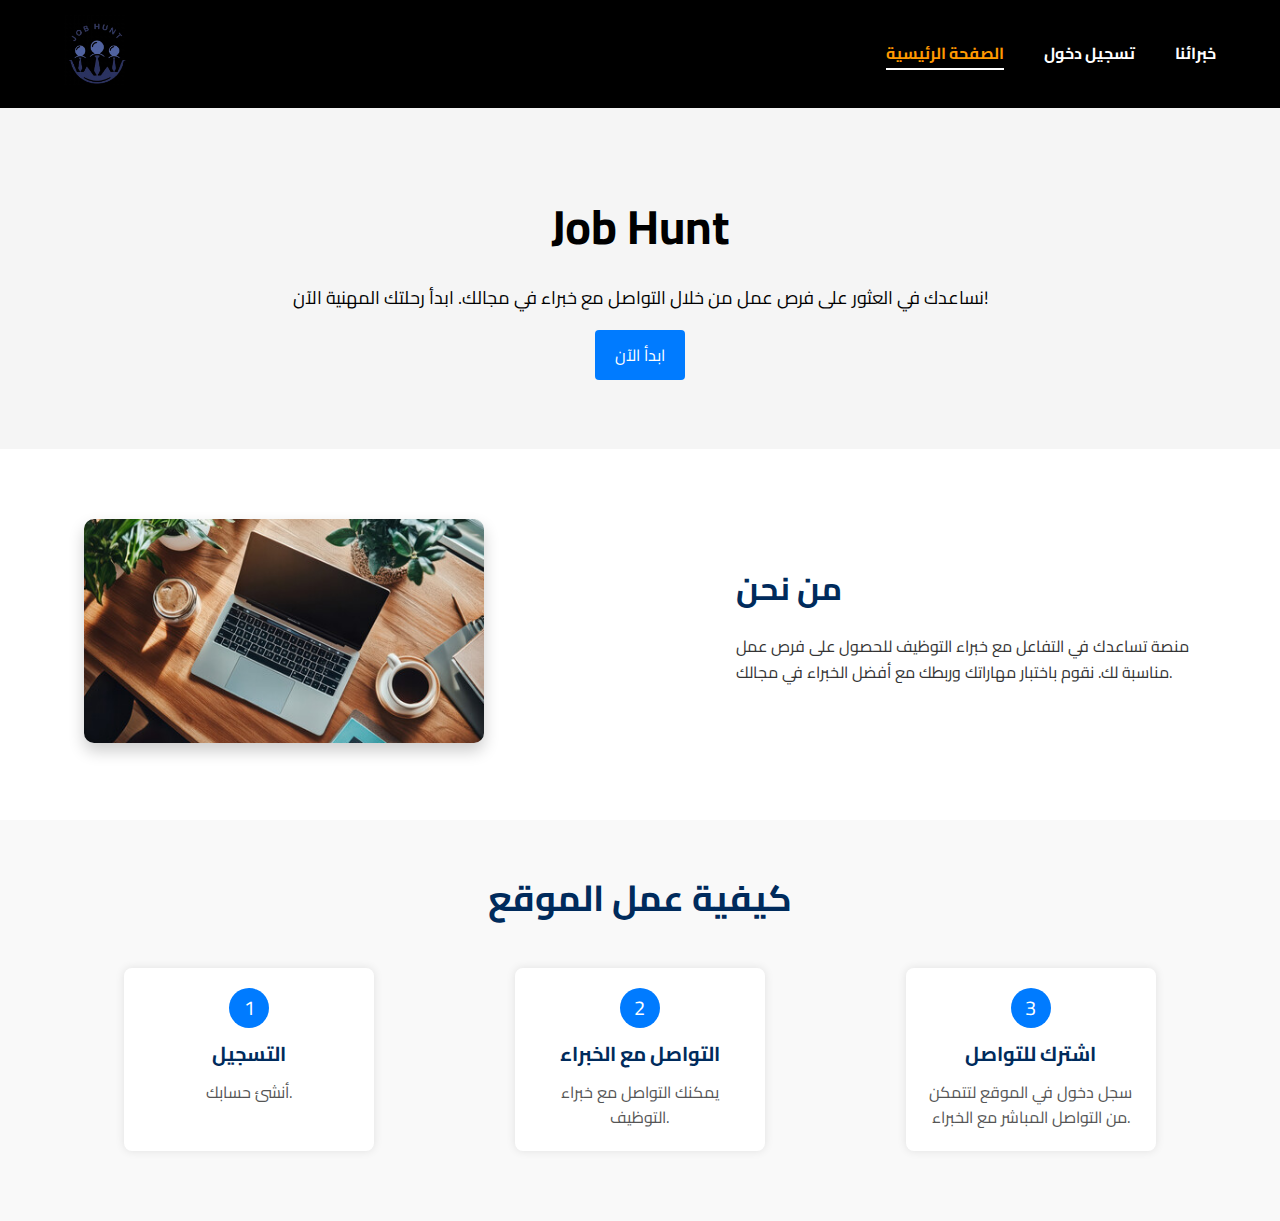
<file: index.html>
<!DOCTYPE html>
<html lang="ar">
<head>
    <meta charset="UTF-8">
    <meta name="viewport" content="width=device-width, initial-scale=1.0">
    <title>وظفني</title>
    <link rel="stylesheet" href="styles.css">
    <link href="https://fonts.googleapis.com/css2?family=Cairo:wght@400;700&display=swap" rel="stylesheet">
    <style>
        body {
            font-family: 'Cairo', sans-serif;
            margin: 0;
            padding: 0;
        }

        .header {
            background-color: #000; /* Changed to black */
            padding: 15px 0;
        }

        .header-container {
            display: flex;
            justify-content: space-between;
            align-items: center;
            width: 90%;
            margin: 0 auto;
        }

        .logo img {
            height: 70px;
        }

        .nav-links {
            list-style: none;
            display: flex;
            gap: 20px;
            padding: 0;
            margin: 0;
        }

        .nav-links li a {
            color: white;
            text-decoration: none;
            font-weight: bold;
        }

        .nav-links li a.active {
            border-bottom: 2px solid white;
        }

        /* Hero Section */
        .hero {
            background: #f5f5f5;
            padding: 60px 0;
            text-align: center;
        }

        .hero-container {
            width: 80%;
            margin: auto;
        }

        /* About Section */
        .about {
            padding: 50px 0;
            background-color: #fff;
        }

        .about-container {
            display: flex;
            align-items: center;
            justify-content: space-between;
            width: 90%;
            margin: auto;
        }

        .about-image img {
            max-width: 400px;
            width: 100%;
        }

        .about-text {
            max-width: 500px;
        }

        /* Process Section */
        .process {
            background-color: #f9f9f9;
            padding: 50px 0;
        }

        .section-title {
            text-align: center;
            margin-bottom: 40px;
        }

        .process-steps {
            display: flex;
            justify-content: space-around;
            flex-wrap: wrap;
        }

        .step {
            width: 250px;
            background-color: #fff;
            border-radius: 8px;
            padding: 20px;
            text-align: center;
            box-shadow: 0 0 10px rgba(0, 0, 0, 0.1);
            margin-bottom: 20px;
        }

        .step-number {
            background-color: #007bff;
            color: white;
            font-size: 20px;
            width: 40px;
            height: 40px;
            margin: auto;
            border-radius: 50%;
            display: flex;
            align-items: center;
            justify-content: center;
            margin-bottom: 10px;
        }

        /* Chatbot Styles */
        #chatbot {
            position: fixed;
            bottom: 20px;
            right: 20px;
            z-index: 1000;
        }

        #chatbot-toggle {
            background-color: #007bff;
            color: white;
            border: none;
            border-radius: 50%;
            width: 50px;
            height: 50px;
            font-size: 24px;
            cursor: pointer;
            display: flex;
            align-items: center;
            justify-content: center;
        }

        #chatbot-window {
            position: absolute;
            bottom: 60px;
            right: 0;
            width: 300px;
            border: 1px solid #ccc;
            border-radius: 8px;
            background-color: white;
            box-shadow: 0 2px 10px rgba(0, 0, 0, 0.2);
            display: none;
        }

        #chatbot-window.hidden {
            display: none;
        }

        #chatbot-messages {
            max-height: 200px;
            overflow-y: auto;
            padding: 10px;
        }

        .user-message, .bot-message {
            margin: 5px 0;
            padding: 10px;
            border-radius: 5px;
        }

        .user-message {
            background-color: #e1ffc7;
            align-self: flex-end;
        }

        .bot-message {
            background-color: #f1f1f1;
            align-self: flex-start;
        }

        #chatbot-input {
            width: calc(100% - 60px);
            padding: 10px;
            border: 1px solid #ccc;
            border-radius: 4px;
        }

        #chatbot-send {
            background-color: #007bff;
            color: white;
            border: none;
            padding: 10px;
            border-radius: 4px;
            cursor: pointer;
        }
    </style>
</head>

<body>
    <!-- Header Section -->
    <header class="header">
        <div class="container header-container">
            <div class="logo">
                <img src="logo.jpg" alt="Logo">
            </div>
            <nav>
                <ul class="nav-links">
                    <li><a href="index.html" class="active">الصفحة الرئيسية</a></li>
                    <li id="login-link"><a href="login.html">تسجيل دخول</a></li>
                    <li><a href="employee.html">خبرائنا</a></li>
                </ul>
            </nav>
        </div>
    </header>

    <!-- Hero Section -->
    <section class="hero">
        <div class="container hero-container">
            <div class="hero-text">
                <h2 style="color: black;"> Job Hunt</h2>
                <p style="color: black;">نساعدك في العثور على فرص عمل من خلال التواصل مع خبراء في مجالك. ابدأ رحلتك المهنية الآن!</p>
                <a href="register.html" style="color: white; background-color: #007bff; padding: 10px 20px; border-radius: 4px; text-decoration: none;">ابدأ الآن</a>
            </div>
        </div>
    </section>

    <!-- About Section -->
    <section class="about">
        <div class="container about-container">
            <div class="about-image">
                <img src="job_interview.png" alt="من نحن">
            </div>
            <div class="about-text">
                <h3>من نحن</h3>
                <p> منصة تساعدك في التفاعل مع خبراء التوظيف للحصول على فرص عمل مناسبة لك. نقوم باختبار مهاراتك وربطك مع أفضل الخبراء في مجالك.</p>
            </div>
        </div>
    </section>

    <!-- Process Section -->
    <section class="process">
        <div class="container">
            <h2 class="section-title">كيفية عمل الموقع</h2>
            <div class="process-steps">
                <div class="step">
                    <div class="step-number">1</div>
                    <h4>التسجيل</h4>
                    <p>أنشئ حسابك.</p>
                </div>
                <div class="step">
                    <div class="step-number">2</div>
                    <h4>التواصل مع الخبراء</h4>
                    <p>يمكنك التواصل مع خبراء التوظيف.</p>
                </div>
                <div class="step">
                    <div class="step-number">3</div>
                    <h4>اشترك للتواصل</h4>
                    <p>سجل دخول في الموقع لتتمكن من التواصل المباشر مع الخبراء.</p>
                </div>
            </div>
        </div>
    </section>

    <!-- Chatbot Button -->
    <div id="chatbot">
        <div id="chatbot-window" class="hidden">
            <div id="chatbot-messages"></div>
            <input type="text" id="chatbot-input" placeholder="قم بكتابة طلبك هنا...">
            <button id="chatbot-send">إرسال</button>
        </div>
    </div>

    <script>
        // Check login status on page load
        window.addEventListener("load", function () {
            const isLoggedIn = localStorage.getItem("isLoggedIn");
            if (isLoggedIn === "true") {
                const loginLink = document.getElementById("login-link");
                if (loginLink) {
                    loginLink.style.display = "none";
                }
            }
        });
    </script>
</body>
</html>
</file>
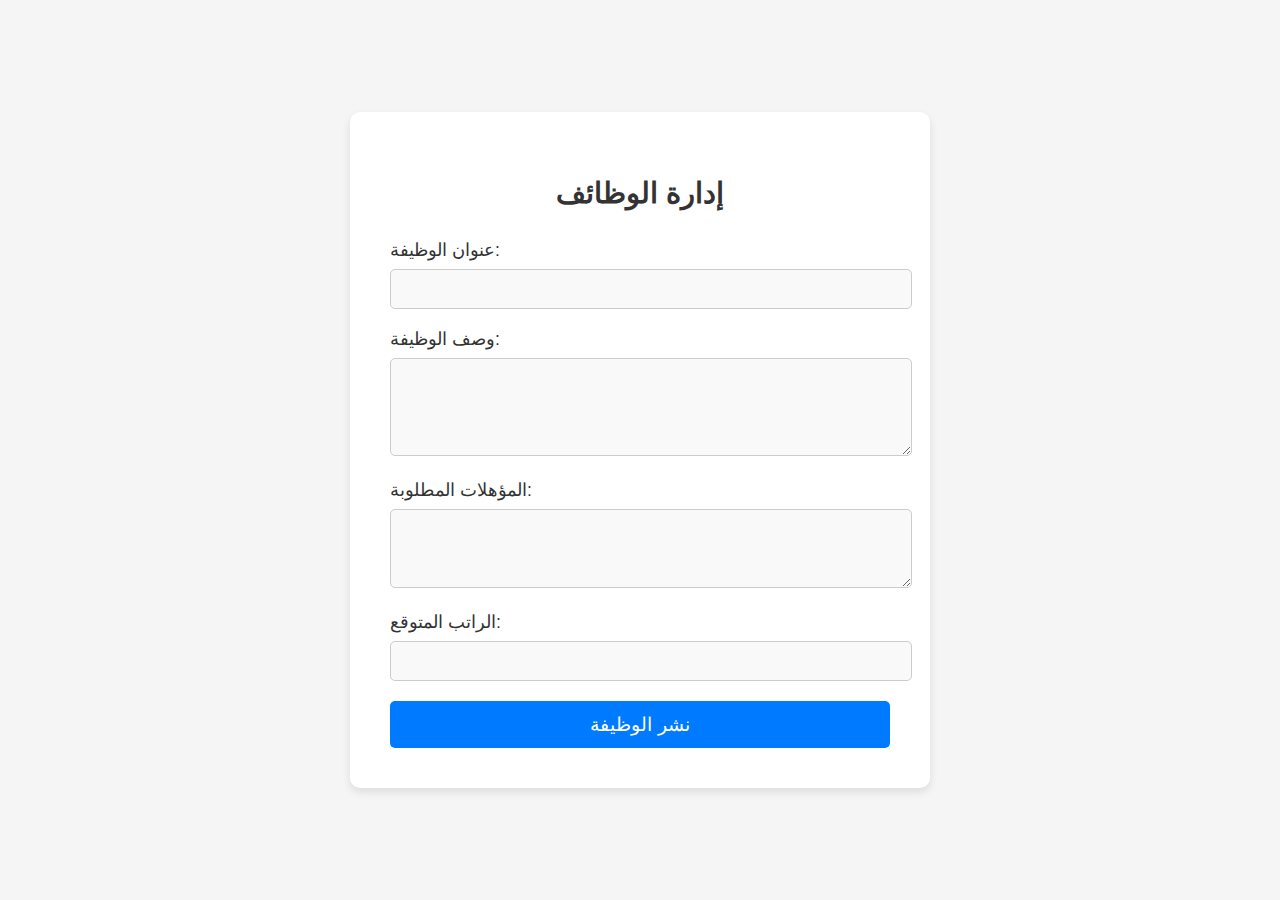
<file: companyadd.html>
<!DOCTYPE html>
<html lang="ar">
<head>
    <meta charset="UTF-8">
    <meta name="viewport" content="width=device-width, initial-scale=1.0">
    <title>إدارة الوظائف</title>
    <style>
        body {
            font-family: 'Cairo', sans-serif;
            background-color: #f5f5f5;
            margin: 0;
            padding: 0;
            display: flex;
            justify-content: center;
            align-items: center;
            height: 100vh;
            color: #333;
        }

        .form-container {
            background-color: #fff;
            padding: 40px;
            border-radius: 10px;
            box-shadow: 0 4px 8px rgba(0, 0, 0, 0.1);
            width: 100%;
            max-width: 500px;
        }

        h2 {
            text-align: center;
            margin-bottom: 30px;
            font-size: 1.8rem;
            color: #333;
        }

        label {
            display: block;
            font-size: 1.1rem;
            margin-bottom: 8px;
            color: #333;
        }

        input[type="text"],
        input[type="number"],
        textarea {
            width: 100%;
            padding: 10px;
            margin-bottom: 20px;
            border: 1px solid #ccc;
            border-radius: 5px;
            font-size: 1rem;
            color: #333;
            background-color: #f9f9f9;
        }

        input[type="text"]:focus,
        input[type="number"]:focus,
        textarea:focus {
            outline: none;
            border-color: #007bff;
        }

        textarea {
            resize: vertical;
        }

        button {
            width: 100%;
            padding: 12px;
            background-color: #007bff;
            border: none;
            color: #fff;
            font-size: 1.2rem;
            border-radius: 5px;
            cursor: pointer;
            transition: background-color 0.3s ease;
        }

        button:hover {
            background-color: #0056b3;
        }

        footer {
            position: absolute;
            bottom: 10px;
            width: 100%;
            text-align: center;
            font-size: 0.9rem;
            color: #666;
        }
    </style>
</head>
<body>
    <div class="form-container">
        <h2>إدارة الوظائف</h2>
        <form id="jobForm">
            <label for="jobTitle">عنوان الوظيفة:</label>
            <input type="text" id="jobTitle" name="jobTitle" required>

            <label for="jobDescription">وصف الوظيفة:</label>
            <textarea id="jobDescription" name="jobDescription" rows="4" required></textarea>

            <label for="qualifications">المؤهلات المطلوبة:</label>
            <textarea id="qualifications" name="qualifications" rows="3" required></textarea>

            <label for="salary">الراتب المتوقع:</label>
            <input type="number" id="salary" name="salary" required>

            <button type="submit">نشر الوظيفة</button>
        </form>
    </div>

    <script>
        document.getElementById('jobForm').addEventListener('submit', function(event) {
            event.preventDefault(); // Prevent the default form submission

            // Optionally, you can perform form validation or data processing here

            // Redirect to employee.html
            window.location.href = 'employee.html';
        });
    </script>
</body>
</html>
</file>
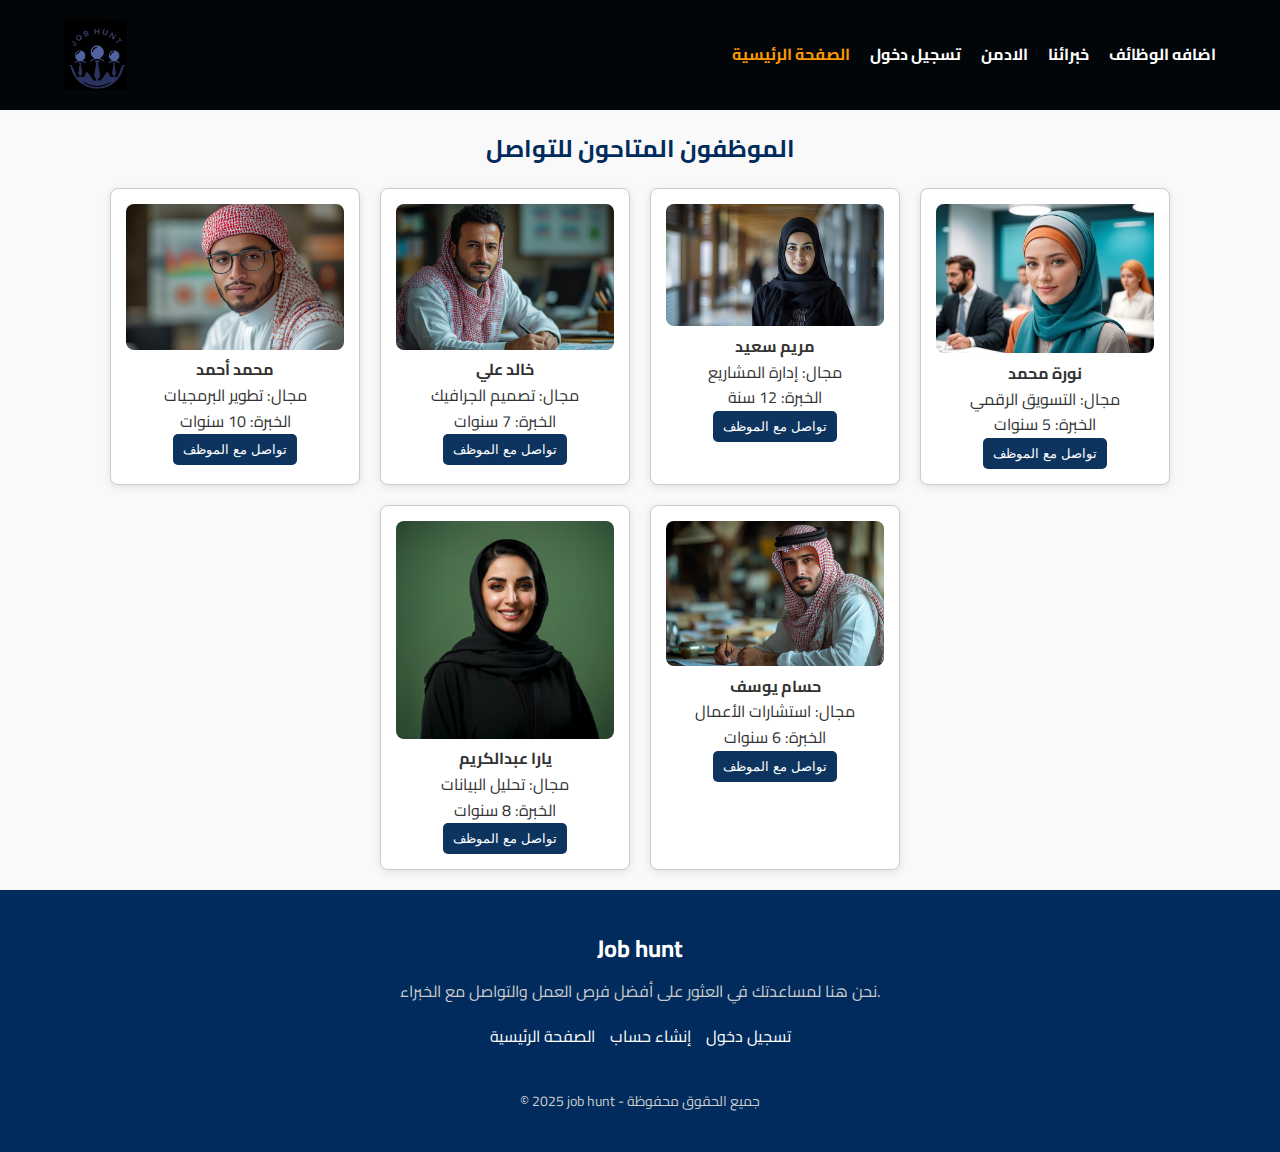
<file: employee.html>
<!DOCTYPE html>
<html lang="ar">
<head>
    <meta charset="UTF-8">
    <meta name="viewport" content="width=device-width, initial-scale=1.0">
    <title>وظفني</title>
    <link rel="stylesheet" href="styles.css">
    <link href="https://fonts.googleapis.com/css2?family=Cairo:wght@400;700&display=swap" rel="stylesheet">
    <style>
        body {
            font-family: 'Cairo', sans-serif;
            background-color: #f9f9f9;
            color: #333;
            margin: 0;
            padding: 0;
        }
        .employees-grid {
            display: flex;
            flex-wrap: wrap;
            gap: 20px;
            justify-content: center;
            margin: 20px 0;
        }
        .employee-item {
            border: 1px solid #ccc;
            border-radius: 8px;
            padding: 15px;
            text-align: center;
            width: 250px;
            box-shadow: 0 2px 8px rgba(0, 0, 0, 0.1);
            background-color: #fff;
            transition: transform 0.2s;
        }
        .employee-item:hover {
            transform: scale(1.05);
        }
        .employee-item img {
            width: 100%;
            height: auto;
            border-radius: 8px;
        }
        .section-title {
            text-align: center;
            margin: 20px 0;
            font-size: 24px;
            font-weight: 700;
        }
        /* Popup styles */
        .popup {
            display: none;
            position: fixed;
            top: 0;
            left: 0;
            width: 100%;
            height: 100%;
            background-color: rgba(0, 0, 0, 0.7);
            justify-content: center;
            align-items: center;
            z-index: 1000;
        }
        .popup-content {
            background: white;
            padding: 20px;
            border-radius: 8px;
            text-align: right;
            width: 300px;
            box-shadow: 0 2px 15px rgba(0, 0, 0, 0.2);
        }
        .close-btn {
            cursor: pointer;
            color: red;
            margin-top: 10px;
            text-align: center;
        }
        label {
            display: block;
            margin: 10px 0 5px;
        }
        input, textarea {
            width: 100%;
            padding: 10px;
            border: 1px solid #ccc;
            border-radius: 5px;
            margin-bottom: 15px;
        }
        .btn-primary, .btn-request {
            background-color: #0c345f;
            color: white;
            border: none;
            padding: 8px 10px;
            border-radius: 5px;
            cursor: pointer;
            transition: background-color 0.3s;
        }
        .btn-primary:hover, .btn-request:hover {
            background-color: #b35700;
        }
        .logo img {
            width: auto;
            height: 70px; /* Adjusted from 100px to 70px */
            display: block;
        }
    </style>
</head>
<body>

  <header class="header">
    <div class="container header-container">
        <div class="logo">
            <a href="index.html">
                <img src="logo.jpg" alt="وظفني Logo">
            </a>
        </div>
        <nav>
            <ul class="nav-links">
                <li><a href="index.html" class="active">الصفحة الرئيسية</a></li>
                <li><a href="login.html">تسجيل دخول</a></li>
                <li><a href="adminpaned.html">الادمن</a></li>
                <li><a href="employee.html">خبرائنا</a></li>
                <li><a href="companyadd.html">اضافه الوظائف</a></li>
            </ul>
        </nav>
    </div>
  </header>

    <!-- Employees Section -->
    <section class="employees">
        <div class="container">
            <h2 class="section-title">الموظفون المتاحون للتواصل</h2>
            <div class="employees-grid">
                <div class="employee-item">
                    <img src="employee1.jpg" alt="محمد أحمد">
                    <h4>محمد أحمد</h4>
                    <p>مجال: تطوير البرمجيات</p>
                    <p>الخبرة: 10 سنوات</p>
                    <button class="btn-request" onclick="openPopup()">تواصل مع الموظف</button>
                </div>
                <div class="employee-item">
                    <img src="employee2.jpg" alt="خالد علي">
                    <h4>خالد علي</h4>
                    <p>مجال: تصميم الجرافيك</p>
                    <p>الخبرة: 7 سنوات</p>
                    <button class="btn-request" onclick="openPopup()">تواصل مع الموظف</button>
                </div>
                <div class="employee-item">
                    <img src="employee3.jpg" alt="مريم سعيد">
                    <h4>مريم سعيد</h4>
                    <p>مجال: إدارة المشاريع</p>
                    <p>الخبرة: 12 سنة</p>
                    <button class="btn-request" onclick="openPopup()">تواصل مع الموظف</button>
                </div>
                <div class="employee-item">
                    <img src="employee4.jpg" alt="نورة محمد">
                    <h4>نورة محمد</h4>
                    <p>مجال: التسويق الرقمي</p>
                    <p>الخبرة: 5 سنوات</p>
                    <button class="btn-request" onclick="openPopup()">تواصل مع الموظف</button>
                </div>
                <div class="employee-item">
                    <img src="employee5.jpg" alt="يارا عبدالكريم">
                    <h4>يارا عبدالكريم</h4>
                    <p>مجال: تحليل البيانات</p>
                    <p>الخبرة: 8 سنوات</p>
                    <button class="btn-request" onclick="openPopup()">تواصل مع الموظف</button>
                </div>
                <div class="employee-item">
                    <img src="employee6.jpg" alt="حسام يوسف">
                    <h4>حسام يوسف</h4>
                    <p>مجال: استشارات الأعمال</p>
                    <p>الخبرة: 6 سنوات</p>
                    <button class="btn-request" onclick="openPopup()">تواصل مع الموظف</button>
                </div>
            </div>
        </div>
    </section>

    <!-- Popup Form Section -->
    <div class="popup" id="popup">
        <div class="popup-content">
            <h2>طلب التواصل</h2>
            <form action="submit_contact_request.html" method="POST">
                <label for="name">الاسم:</label>
                <input type="text" id="name" name="name" required>

                <label for="email">البريد الإلكتروني:</label>
                <input type="email" id="email" name="email" required>

                <label for="phone">رقم الهاتف:</label>
                <input type="tel" id="phone" name="phone" required>

                <label for="message">رسالة:</label>
                <textarea id="message" name="message" rows="4" required></textarea>

                <button type="submit" class="btn btn-primary">إرسال الطلب</button>
            </form>
            <div class="close-btn" onclick="closePopup()">إغلاق</div>
        </div>
    </div>

    <!-- Footer Section -->
    <footer class="footer">
        <div class="container footer-container">
            <div class="footer-info">
                <h3>Job hunt </h3>
                <p>نحن هنا لمساعدتك في العثور على أفضل فرص العمل والتواصل مع الخبراء.</p>
            </div>
            <div class="footer-links">
                <ul>
                    <li><a href="index.html">الصفحة الرئيسية</a></li>
                    <li><a href="register.html">إنشاء حساب</a></li>
                    <li><a href="login.html">تسجيل دخول</a></li>
                </ul>
            </div>
        </div>
        <div class="footer-bottom">
            <p>&copy; 2025 job hunt   - جميع الحقوق محفوظة</p>
        </div>
    </footer>

    <script>
        function openPopup() {
            document.getElementById('popup').style.display = 'flex';
        }

        function closePopup() {
            document.getElementById('popup').style.display = 'none';
        }
    </script>

</body>
</html>
</file>
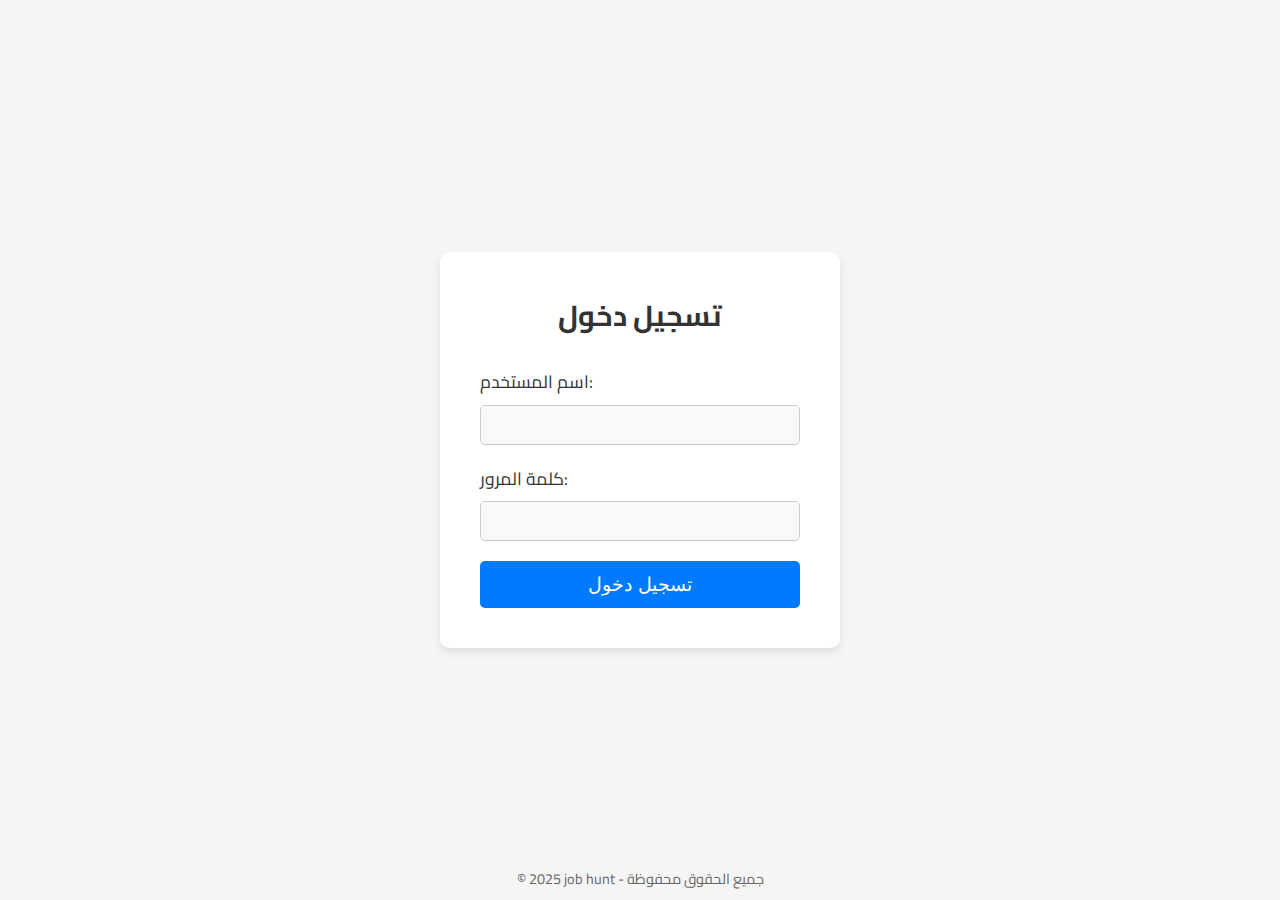
<file: login.html>
<!DOCTYPE html>
<html lang="ar">
<head>
    <meta charset="UTF-8">
    <meta name="viewport" content="width=device-width, initial-scale=1.0">
    <title>تسجيل دخول</title>
    <link rel="stylesheet" href="styles.css">
    <style>
        body {
            font-family: 'Cairo', sans-serif;
            background-color: #f5f5f5;
            margin: 0;
            padding: 0;
            display: flex;
            justify-content: center;
            align-items: center;
            height: 100vh;
            color: #333;
        }

        .form-container {
            background-color: #fff;
            padding: 40px;
            border-radius: 10px;
            box-shadow: 0 4px 8px rgba(0, 0, 0, 0.1);
            width: 100%;
            max-width: 400px;
        }

        h2 {
            text-align: center;
            margin-bottom: 30px;
            font-size: 1.8rem;
            color: #333;
        }

        label {
            display: block;
            font-size: 1.1rem;
            margin-bottom: 8px;
            color: #333;
        }

        input[type="text"],
        input[type="password"] {
            width: 100%;
            padding: 10px;
            margin-bottom: 20px;
            border: 1px solid #ccc;
            border-radius: 5px;
            font-size: 1rem;
            color: #333;
            background-color: #f9f9f9;
        }

        input[type="text"]:focus,
        input[type="password"]:focus {
            outline: none;
            border-color: #007bff;
        }

        button {
            width: 100%;
            padding: 12px;
            background-color: #007bff;
            border: none;
            color: #fff;
            font-size: 1.2rem;
            border-radius: 5px;
            cursor: pointer;
            transition: background-color 0.3s ease;
        }

        button:hover {
            background-color: #0056b3;
        }

        footer {
            position: absolute;
            bottom: 10px;
            width: 100%;
            text-align: center;
            font-size: 0.9rem;
            color: #666;
        }
    </style>
</head>
<body>
    <div class="form-container">
        <h2>تسجيل دخول</h2>
        <form id="loginForm">
            <label for="username">اسم المستخدم:</label>
            <input type="text" id="username" name="username" required>

            <label for="password">كلمة المرور:</label>
            <input type="password" id="password" name="password" required>

            <button type="submit">تسجيل دخول</button>
        </form>
    </div>

    <footer>
        <p>&copy; 2025 job hunt  - جميع الحقوق محفوظة</p>
    </footer>

    <script>
        // Handle login form submission
        document.getElementById("loginForm").addEventListener("submit", function(event) {
            event.preventDefault(); // Prevent the default form submission

            // Simulate a successful login
            const username = document.getElementById("username").value;
            const password = document.getElementById("password").value;

            // Validate the inputs (optional)
            if (username && password) {
                // Set login state in localStorage
                localStorage.setItem("isLoggedIn", "true");

                // Redirect to index.html
                window.location.href = "index.html";
            } else {
                alert("يرجى إدخال اسم المستخدم وكلمة المرور.");
            }
        });
    </script>
</body>
</html>
</file>
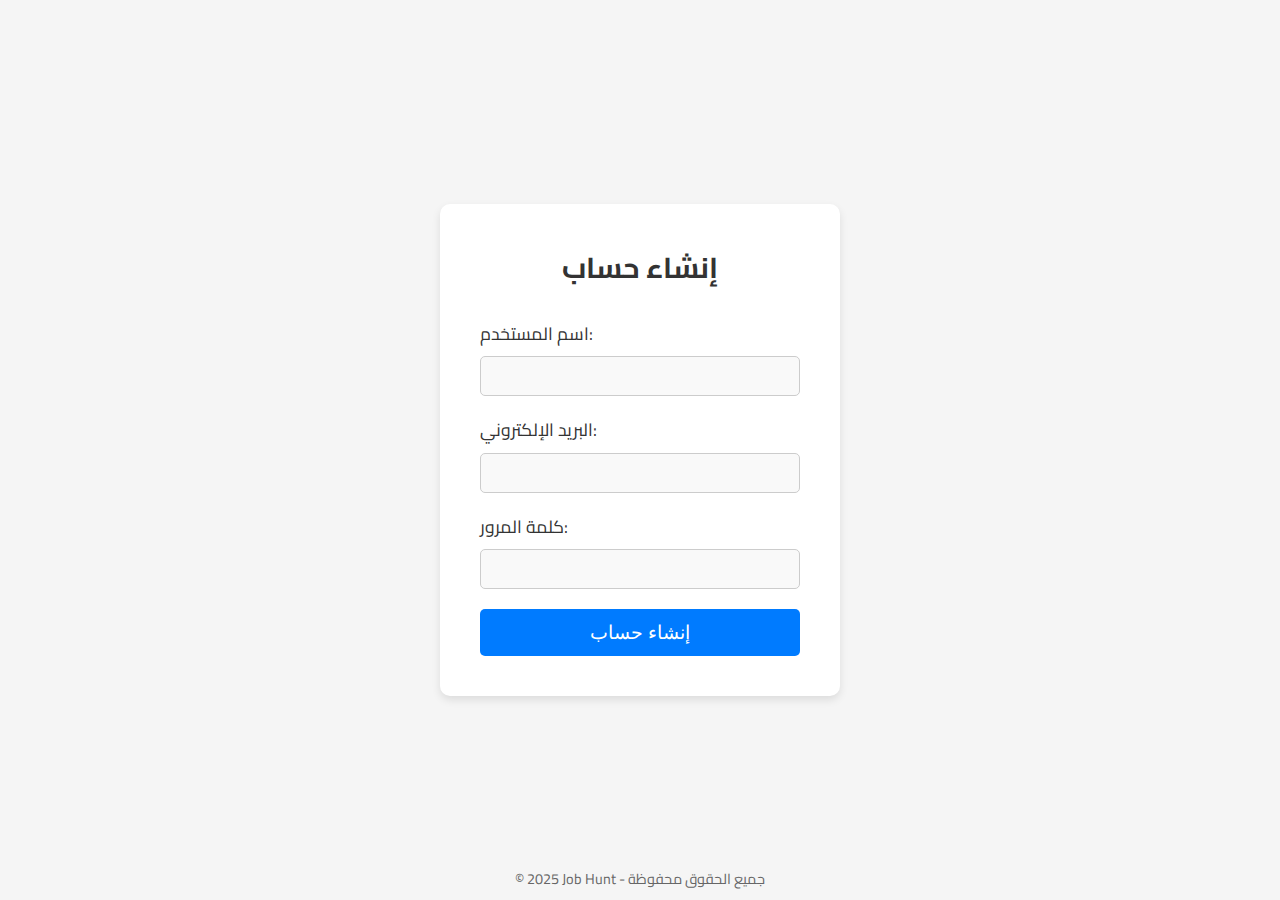
<file: register.html>
<!DOCTYPE html>
<html lang="ar">
<head>
    <meta charset="UTF-8">
    <meta name="viewport" content="width=device-width, initial-scale=1.0">
    <title>إنشاء حساب</title>
    <link rel="stylesheet" href="styles.css">
    <style>
        body {
            font-family: 'Cairo', sans-serif;
            background-color: #f5f5f5;
            margin: 0;
            padding: 0;
            display: flex;
            justify-content: center;
            align-items: center;
            height: 100vh;
            color: #333;
        }

        .form-container {
            background-color: #fff;
            padding: 40px;
            border-radius: 10px;
            box-shadow: 0 4px 8px rgba(0, 0, 0, 0.1);
            width: 100%;
            max-width: 400px;
        }

        h2 {
            text-align: center;
            margin-bottom: 30px;
            font-size: 1.8rem;
            color: #333;
        }

        label {
            display: block;
            font-size: 1.1rem;
            margin-bottom: 8px;
            color: #333;
        }

        input[type="text"],
        input[type="email"],
        input[type="password"] {
            width: 100%;
            padding: 10px;
            margin-bottom: 20px;
            border: 1px solid #ccc;
            border-radius: 5px;
            font-size: 1rem;
            color: #333;
            background-color: #f9f9f9;
        }

        input[type="text"]:focus,
        input[type="email"]:focus,
        input[type="password"]:focus {
            outline: none;
            border-color: #007bff;
        }

        button {
            width: 100%;
            padding: 12px;
            background-color: #007bff;
            border: none;
            color: #fff;
            font-size: 1.2rem;
            border-radius: 5px;
            cursor: pointer;
            transition: background-color 0.3s ease;
        }

        button:hover {
            background-color: #0056b3;
        }

        footer {
            position: absolute;
            bottom: 10px;
            width: 100%;
            text-align: center;
            font-size: 0.9rem;
            color: #666;
        }
    </style>
</head>
<body>
    <div class="form-container">
        <h2>إنشاء حساب</h2>
        <form id="registerForm" action="login.html" method="get">
            <label for="username">اسم المستخدم:</label>
            <input type="text" id="username" name="username" required>

            <label for="email">البريد الإلكتروني:</label>
            <input type="email" id="email" name="email" required>

            <label for="password">كلمة المرور:</label>
            <input type="password" id="password" name="password" required>

            <button type="submit">إنشاء حساب</button>
        </form>
    </div>

    <footer>
        <p>&copy; 2025 Job Hunt  - جميع الحقوق محفوظة</p>
    </footer>
</body>
</html>
</file>
<file: styles.css>
/* استيراد الخطوط */
@import url('https://fonts.googleapis.com/css2?family=Cairo:wght@400;700&display=swap');

/* إعدادات عامة */
* {
    margin: 0;
    padding: 0;
    box-sizing: border-box;
}

body {
    font-family: 'Cairo', sans-serif;
    background-color: #f9f9f9;
    color: #333;
    line-height: 1.6;
}

.container {
    width: 90%;
    max-width: 1200px;
    margin: 0 auto;
}

/* Header */
.header {
    background-color: #030609;
    color: #fff;
    padding: 20px 0;
}

.header-container {
    display: flex;
    justify-content: space-between;
    align-items: center;
}

.logo h1 {
    font-size: 24px;
    color: #fff;
}

.nav-links {
    list-style: none;
    display: flex;
}

.nav-links li {
    margin-left: 20px;
}

.nav-links a {
    color: #fff;
    text-decoration: none;
    font-weight: 700;
    transition: color 0.3s ease;
}

.nav-links a:hover,
.nav-links a.active {
    color: #ff9900;
}

/* Hero Section */
.hero {
    background: url('../images/hero-background.jpg') no-repeat center center/cover;
    padding: 100px 0;
    color: #fff;
}

.hero-container {
    display: flex;
    flex-direction: row-reverse;
    align-items: center;
    justify-content: space-between;
    flex-wrap: wrap;
}

.hero-text {
    flex: 1;
    padding: 20px;
}

.hero-text h2 {
    font-size: 48px;
    margin-bottom: 20px;
}

.hero-text p {
    font-size: 18px;
    margin-bottom: 30px;
}

.btn {
    display: inline-block;
    padding: 12px 30px;
    border: none;
    border-radius: 25px;
    text-decoration: none;
    font-size: 16px;
    cursor: pointer;
    transition: background-color 0.3s ease;
}

.btn-primary {
    background-color: #ff9900;
    color: #fff;
}

.btn-primary:hover {
    background-color: #e68a00;
}

.btn-secondary {
    background-color: #004080;
    color: #fff;
}

.btn-secondary:hover {
    background-color: #003366;
}

.hero-image {
    flex: 1;
    padding: 20px;
}

.hero-image img {
    width: 100%;
    border-radius: 10px;
    box-shadow: 0 8px 16px rgba(0,0,0,0.2);
}

/* About Section */
.about {
    padding: 60px 0;
    background-color: #fff;
}

.about-container {
    display: flex;
    align-items: center;
    justify-content: space-between;
    flex-wrap: wrap;
}

.about-text {
    flex: 1;
    padding: 20px;
}

.about-text h3 {
    font-size: 32px;
    color: #002b5c;
    margin-bottom: 20px;
}

.about-text p {
    font-size: 16px;
    margin-bottom: 20px;
}

.about-text .btn-secondary {
    padding: 10px 20px;
}

.about-image {
    flex: 1;
    padding: 20px;
}

.about-image img {
    width: 100%;
    border-radius: 10px;
    box-shadow: 0 8px 16px rgba(0,0,0,0.2);
}

/* Services Section */
.services {
    padding: 60px 0;
    background-color: #f0f4f8;
}

.section-title {
    text-align: center;
    font-size: 36px;
    color: #002b5c;
    margin-bottom: 40px;
}

.services-grid {
    display: grid;
    grid-template-columns: repeat(auto-fit, minmax(250px, 1fr));
    gap: 20px;
}

.service-item {
    background-color: #fff;
    padding: 30px 20px;
    border-radius: 10px;
    text-align: center;
    box-shadow: 0 8px 16px rgba(0,0,0,0.1);
    transition: transform 0.3s ease, box-shadow 0.3s ease;
}

.service-item:hover {
    transform: translateY(-10px);
    box-shadow: 0 12px 24px rgba(0,0,0,0.2);
}

.service-item img {
    width: 80px;
    margin-bottom: 20px;
}

.service-item h4 {
    font-size: 22px;
    color: #002b5c;
    margin-bottom: 15px;
}

.service-item p {
    font-size: 16px;
    color: #555;
}

/* Process Section */
.process {
    padding: 60px 0;
    background-color: #fff;
}

.process-steps {
    display: grid;
    grid-template-columns: repeat(auto-fit, minmax(200px, 1fr));
    gap: 20px;
}

.step {
    background-color: #f0f4f8;
    padding: 20px;
    border-radius: 10px;
    text-align: center;
    position: relative;
}

.step-number {
    width: 50px;
    height: 50px;
    background-color: #ff9900;
    color: #fff;
    border-radius: 50%;
    display: flex;
    align-items: center;
    justify-content: center;
    font-size: 20px;
    margin: 0 auto 15px;
}

.step h4 {
    font-size: 20px;
    color: #002b5c;
    margin-bottom: 10px;
}

.step p {
    font-size: 16px;
    color: #555;
}

/* Testimonials Section */
.testimonials {
    padding: 60px 0;
    background-color: #f0f4f8;
}

.testimonials-grid {
    display: grid;
    grid-template-columns: repeat(auto-fit, minmax(250px, 1fr));
    gap: 20px;
}

.testimonial-item {
    background-color: #fff;
    padding: 30px 20px;
    border-radius: 10px;
    text-align: center;
    box-shadow: 0 8px 16px rgba(0,0,0,0.1);
    transition: transform 0.3s ease, box-shadow 0.3s ease;
}

.testimonial-item:hover {
    transform: translateY(-10px);
    box-shadow: 0 12px 24px rgba(0,0,0,0.2);
}

.testimonial-item img {
    width: 80px;
    height: 80px;
    border-radius: 50%;
    margin-bottom: 20px;
}

.testimonial-item p {
    font-size: 16px;
    color: #555;
    margin-bottom: 15px;
}

.testimonial-item h4 {
    font-size: 18px;
    color: #002b5c;
}

/* Call to Action Section */
.cta {
    background-color: #002b5c;
    color: #fff;
    padding: 40px 0;
    text-align: center;
}

.cta-container h2 {
    font-size: 28px;
    margin-bottom: 20px;
}

.cta-container .btn-primary {
    padding: 12px 30px;
}

/* Footer */
.footer {
    background-color: #002b5c;
    color: #fff;
    padding: 40px 0;
}

.footer-container {
    display: flex;
    flex-direction: column;
    align-items: center;
    justify-content: center;
}

.footer-info {
    text-align: center;
    margin-bottom: 20px;
}

.footer-info h3 {
    font-size: 24px;
    margin-bottom: 10px;
}

.footer-info p {
    font-size: 16px;
    color: #ccc;
}

.footer-links {
    margin-bottom: 20px;
}

.footer-links ul {
    list-style: none;
    display: flex;
    gap: 15px;
}

.footer-links a {
    color: #fff;
    text-decoration: none;
    transition: color 0.3s ease;
}

.footer-links a:hover {
    color: #ff9900;
}

.footer-social a {
    margin: 0 10px;
    display: inline-block;
    transition: transform 0.3s ease;
}

.footer-social a img {
    width: 24px;
    height: 24px;
}

.footer-social a:hover {
    transform: scale(1.2);
}

.footer-bottom {
    text-align: center;
    font-size: 14px;
    color: #ccc;
    margin-top: 20px;
}

/* Responsive Design */
@media (max-width: 768px) {
    .hero-container {
        flex-direction: column;
        text-align: center;
    }

    .about-container {
        flex-direction: column;
        text-align: center;
    }

    .about-image, .about-text {
        padding: 10px;
    }

    .services-grid, .testimonials-grid, .process-steps {
        grid-template-columns: 1fr;
    }

    .header-container {
        flex-direction: column;
    }

    .nav-links {
        flex-direction: column;
        align-items: center;
    }

    .nav-links li {
        margin: 10px 0;
    }
    canvas {
        width: 256px;
        height: 256px;
        margin-top: 20px;
        border: 1px solid #ddd;
        background-color: #fff;
    }
    
}
</file>
